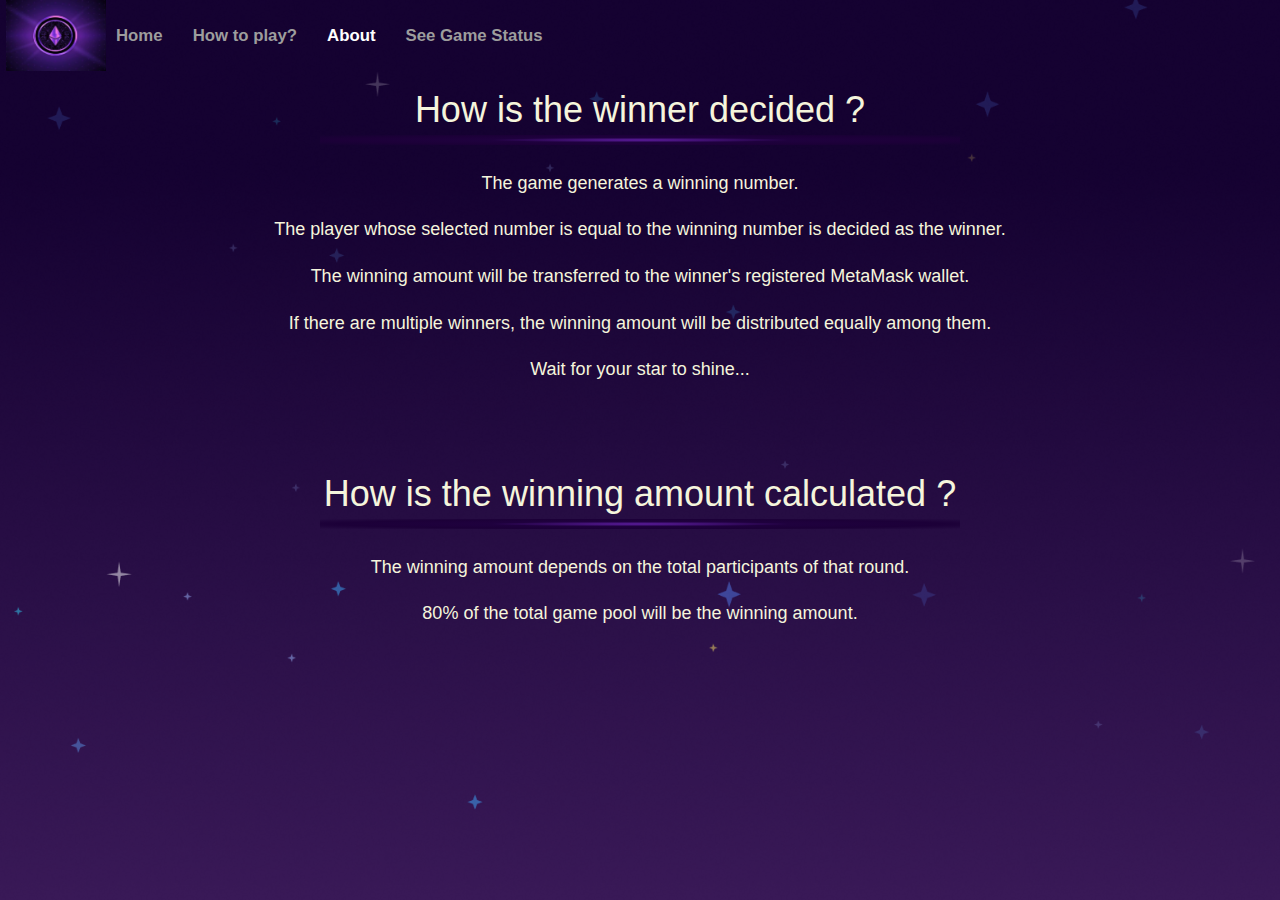
<file: html/about_game.html>
<!DOCTYPE html>
<html lang="en" class="html-style">
<head>
    <meta charset="UTF-8">
    <meta http-equiv="X-UA-Compatible" content="IE=edge">
    <meta name="viewport" content="width=device-width, initial-scale=1">

    <title>About</title>

    <link rel="stylesheet" href="https://cdn.jsdelivr.net/npm/bootstrap@3.4.1/dist/css/bootstrap.min.css"
          integrity="sha384-HSMxcRTRxnN+Bdg0JdbxYKrThecOKuH5zCYotlSAcp1+c8xmyTe9GYg1l9a69psu" crossorigin="anonymous">
    <link rel="stylesheet" href="../css/style.css">

</head>

<body class="background center">

<!--navigation bar-->
<nav class="navbar navbar-inverse navbar-style">
    <div class="container-fluid">
        <div class="navbar-header">
            <a class="navbar-brand" href="index.html">
                <img alt="Game Logo" src="../static/images/gameLogo.jpg" class="logo">
            </a>
        </div>
        <!-- Brand and toggle get grouped for better mobile display -->
        <div class="navbar-header">
            <button type="button" class="navbar-toggle collapsed" data-toggle="collapse"
                    data-target="#bs-example-navbar-collapse-1" aria-expanded="false">
                <span class="sr-only">Toggle navigation</span>
                <span class="icon-bar"></span>
                <span class="icon-bar"></span>
                <span class="icon-bar"></span>
            </button>
        </div>

        <!-- Collect the nav links, forms, and other content for toggling -->
        <div class="collapse navbar-collapse" id="bs-example-navbar-collapse-1">
            <ul class="nav navbar-nav">
                <li><a href="index.html">Home</a></li>
                <li><a href="how_to_play.html">How to play?</a></li>
                <li class="active"><a href="about_game.html">About</a></li>
                <li><a href="end_game.html">See Game Status</a></li>
            </ul>
            <ul class="nav navbar-nav navbar-right" id="only-owner" style="display: none">
                <li><a href="transfer_ownership.html">Transfer Ownership</a></li>
            </ul>
        </div><!-- /.navbar-collapse -->
    </div><!-- /.container-fluid -->
</nav>

<!--about the winner-->
<h1 class="title">How is the winner decided ?</h1>
<ul class="list-group">
    <li class="list-group-item list-style">The game generates a winning number.</li>
    <li class="list-group-item list-style">The player whose selected number is equal to the winning number is decided as
        the winner.
    </li>
    <li class="list-group-item list-style">The winning amount will be transferred to the winner's registered MetaMask
        wallet.
    </li>
    <li class="list-group-item list-style">If there are multiple winners, the winning amount will be distributed equally
        among them.
    </li>
    <li class="list-group-item list-style">Wait for your star to shine...</li>
</ul>
<br><br>
<!--about winning amount-->
<h1 class="title">How is the winning amount calculated ?</h1>
<ul class="list-group">
    <li class="list-group-item list-style">The winning amount depends on the total participants of that round.</li>
    <li class="list-group-item list-style">80% of the total game pool will be the winning amount.</li>
</ul>

</body>
</html>
</file>
<file: css/style.css>
.html-style {
    height: 100%;
}

.navbar-style {
    background: transparent;
    font-weight: bolder;
    font-size: larger;
    height: 70px !important;
    padding: 10px;
    border-color: transparent;
}

.logo {
    height: 75px;
    width: 120px;
    margin: -30px;
    padding-right: 10px;
    padding-left: 10px;
}

.active > a {
    background-color: transparent !important;
}

.background {
    background-image: url("../static/images/gameBg.jpg");
    background-size: cover;
    color: beige;
    height: 100%;
}

.title-header {
    font-size: 20px;
    color: #90889f;
}

.title {
    margin-top: 20px;
    margin-bottom: 30px;
}

.text-style {
    font-size: 16px;
    line-height: 20px;
}

.title:after {
    background-image: radial-gradient(#5e1da1, #1f013e, #1c0038, #ffffff00);
    content: "";
    display: inline-block;
    height: 10px;
    vertical-align: middle;
    width: 50%;
    right: 0;
    left: 0;
    margin: 45px auto 0;
    position: absolute;
}

.center {
    text-align: center;
}

/*buttons*/
.button-style {
    border: 0.5px solid #5e1da1;
    transition: all 0.3s ease;
    background-color: transparent;
    color: beige;
    font-weight: bold;
    position: relative;
}

.button-style:before,
.custom-col-end-game:before {
    top: -2px;
    left: -2px;
    border-top: 2px solid #8f5dc3;
    border-left: 2px solid #8f5dc3;
}

.button-style:after,
.custom-col-end-game:after {
    top: -2px;
    right: -2px;
    border-top: 2px solid #8f5dc3;
    border-right: 2px solid #8f5dc3;
}

.button-common {
    padding: 10px 20px;
    font-size: 17px;
    width: auto;
    line-height: 20px;
}

.button-span:before,
.border-bottom:before {
    bottom: -2px;
    left: -2px;
    border-bottom: 2px solid #8f5dc3;
    border-left: 2px solid #8f5dc3;
}

.button-span:after,
.border-bottom:after {
    bottom: -2px;
    right: -2px;
    border-bottom: 2px solid #8f5dc3;
    border-right: 2px solid #8f5dc3;
}

.button-style:before,
.button-style:after,
.button-span:before,
.button-span:after {
    content: '';
    position: absolute;
    width: 12px;
    height: 12px;
    background: transparent;
    transition: 1s;
}

.button-style:hover {
    transform: scale(1.1);
    color: inherit;
}

.list-style {
    background: transparent;
    border-color: transparent;
    font-size: 18px;
}

/*home page*/
.custom-row-home {
    display: flex;
    flex-wrap: wrap;
    align-items: center;
    width: 100%;
    padding: 0 25px;
    height: 80%;
}

.custom-left-col-home {
    width: 55%;
}

.custom-right-col-home {
    width: 45%;
}

.cover-box {
    margin-left: 160px;
    background-color: transparent;
    color: beige;
    line-height: 22px;
    position: relative;
    max-width: 65%
}

.cover-image {
    max-width: 100%;
    width: 100%;
    padding-right: 180px;
}

/*selection page*/
.select-number {
    display: flex;
    flex-wrap: wrap;
    justify-content: center;
    max-width: 500px;
    width: 100%;
    margin: 0 auto;
    font-family: "Orbitron";
}

.button-number {
    padding: 40px;
    margin: 10px 20px;
    font-size: 30px;
    width: 25%;
    background-image: radial-gradient(#00000042, #41087a);
    line-height: 30px;
}

/*end game*/
.custom-row-end-game {
    display: flex;
    flex-wrap: wrap;
    width: 100%;
    height: 200px;
    padding: 10px
}

.custom-col-end-game {
    border: 1px solid #5e1da1;
    margin: 5px;
    background: rgba(0, 0, 0, 0.3);
    display: flex;
    flex-wrap: wrap;
    padding: 0 0 0 20px;
    position: relative;
}

.border-bottom {
    width: 100%;
}

.custom-flex {
    display: flex;
}

.custom-col-end-game:before,
.custom-col-end-game:after,
.border-bottom:before,
.border-bottom:after {
    content: '';
    position: absolute;
    width: 20px;
    height: 20px;
    background: transparent;
    transition: 1s;
}

.custom-col-left {
    width: 30%;
}

.custom-col-center {
    width: 30%;
}

.custom-col-right {
    width: 37%;
}

.image-col {
    width: 40%;
    display: flex;
    justify-content: flex-end;
    align-items: center;
    padding-right: 35px;
}

.image-icon {
    height: 95px;
    width: 95px;

}

.text-col {
    width: 60%;
    align-items: center;
}

.custom-col-bottom {
    width: 49%;
    height: 380px;
}

.details {
    /*border: 2px solid #5e1da1;*/
    margin-right: 20px;
    display: flex;
    flex-wrap: wrap;
    padding: 5px 20px;
    /*border-radius: 5px;*/
    /*background-image: linear-gradient(233deg, #3f215d, transparent);*/
}

.end-game-details {
    font-size: 17px;
    line-height: 35px;
}

thead, tbody tr {
    display: table;
    width: 100%;
}

thead {
    margin-bottom: 10px;
}

tbody {
    overflow: visible;
    max-height: 200px ;
    display: block;
    width: 100%;
}

.table-header:after {
    background-color: #9a9a9769;;
    content: "";
    display: inline-block;
    height: 1px;
    width: 87%;
    right: 16px;
    left: 0px;
    margin: 33px auto 0;
    position: absolute;
}

.winner-details {
    overflow: visible;
    font-size: 15px;
    line-height: 17px;
    height: 108px;
}

/*sweet alerts*/
body.swal2-shown > [aria-hidden="true"] {
    transition: 0.1s filter;
    filter: blur(10px);
}

.swal-style {
    width: 600px !important;
    height: 420px !important;
    background-image: url("../static/images/gameBg.jpg") !important;
    background-size: cover !important;
    color: beige !important;
    font-size: larger !important;
    border: 5px solid #5e1da1;
}

.swal2-modal {
    border: 5px solid #452269 !important;
    border-radius: 25px !important;
}

.swal2-confirm {
    /*border: 2px solid #452269 !important;*/
    transition: all 0.3s ease !important;
    background-color: #694291 !important;
    color: beige !important;
}

.swal2-deny {
    border: 2px solid #694291 !important;
    transition: all 0.3s ease !important;
    background-color: transparent !important;
    color: beige !important;
    margin-left: 20px !important;
}

.input-style {
    border-color: #8f5dc3;
    background: transparent;
    color: beige;
    border-radius: 5px;
    height: 35px;
    width: 380px;
    text-align: center;
}
</file>
